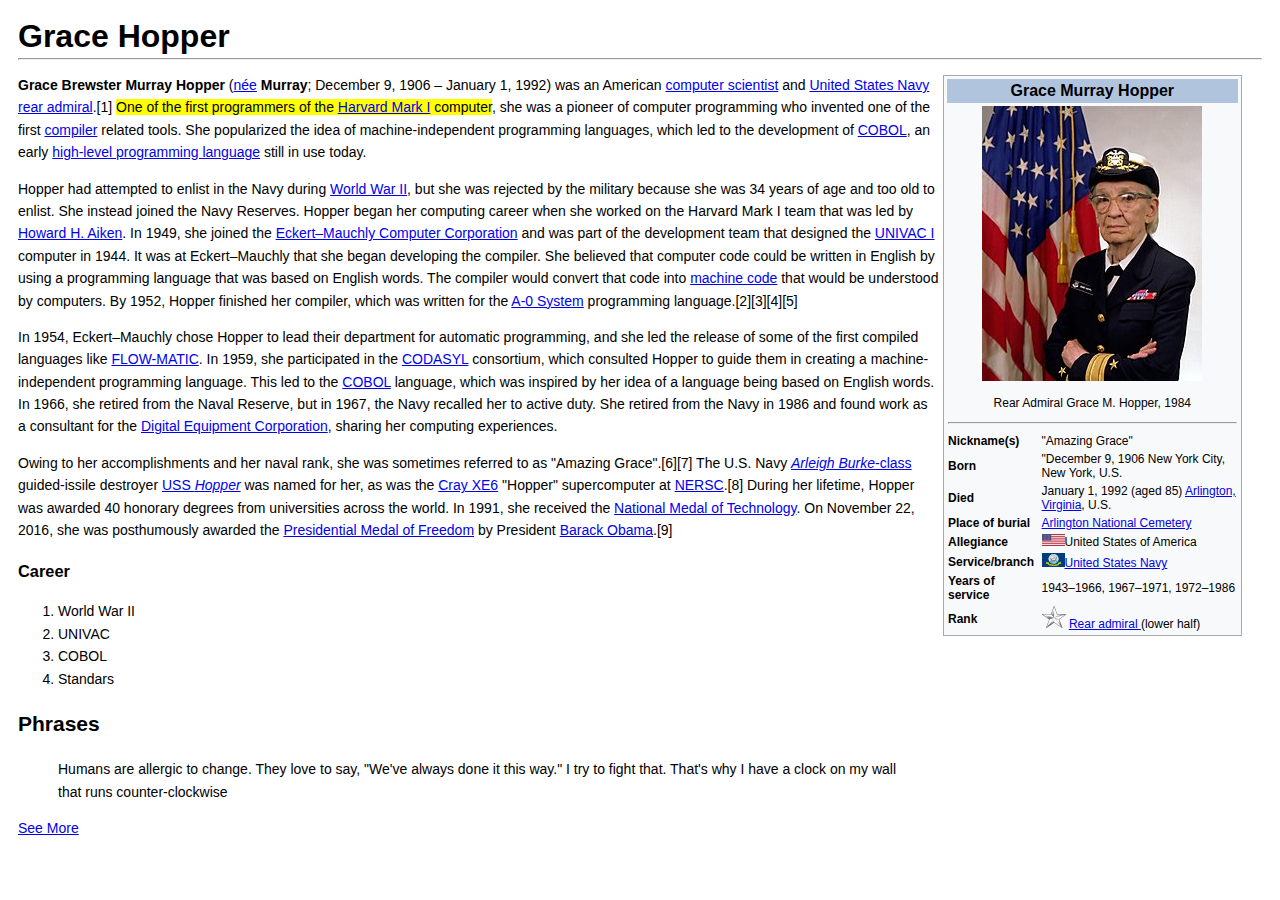
<file: index.html>
<!DOCTYPE html>
<html>
<head>
    <meta charset="UTF-8">
    <title>Grace Hopper</title>
    <link rel="stylesheet" href="css/style.css">
</head>
<body>
    <!--Título -->
   <header>
   	 <h1>Grace Hopper</h1>

    <!-- Línea Horizontal -->
	<hr>
   </header>

	<!-- Resumen -->
	
	<main class="biography">
		<p>
		<strong>Grace Brewster Murray Hopper</strong> (<a href="https://en.wikipedia.org/wiki/Given_name#Name_at_birth" target="_blank">née</a> <strong>Murray</strong>; December 9, 1906 – January 1, 1992) was an American <a href="https://en.wikipedia.org/wiki/Computer_scientist" target="_blank">computer scientist</a>  and <a href="https://en.wikipedia.org/wiki/United_States_Navy" target="_blank">United States Navy </a> <a href="https://en.wikipedia.org/wiki/Rear_admiral_(United_States)" target="_blank">rear admiral</a>.[1] <mark>One of the first programmers of the <a href="https://en.wikipedia.org/wiki/Harvard_Mark_I" target="-_blank">Harvard Mark I</a> computer</mark>, she was a pioneer of computer programming who invented one of the first <a href="https://en.wikipedia.org/wiki/Compiler">compiler</a> related tools. She popularized the idea of machine-independent programming languages, which led to the development of <a href="https://en.wikipedia.org/wiki/COBOL" target="_blank">COBOL</a>, an early <a href="https://en.wikipedia.org/wiki/High-level_programming_language" target="_blank">high-level programming language</a> still in use today.
	    </p>
		
		<p>
		Hopper had attempted to enlist in the Navy during <a href="https://en.wikipedia.org/wiki/World_War_II" target="_blank">World War II</a>, but she was rejected by the military because she was 34 years of age and too old to enlist. She instead joined the Navy Reserves. Hopper began her computing career when she worked on the Harvard Mark I team that was led by <a href="https://en.wikipedia.org/wiki/Howard_H._Aiken" target="_blank">Howard H. Aiken</a>. In 1949, she joined the <a href="https://en.wikipedia.org/wiki/Eckert%E2%80%93Mauchly_Computer_Corporation" target="_blank">Eckert–Mauchly Computer Corporation</a> and was part of the development team that designed the <a href="https://en.wikipedia.org/wiki/UNIVAC_I" target="_blank">UNIVAC I</a> computer in 1944. It was at Eckert–Mauchly that she began developing the compiler. She believed that computer code could be written in English by using a programming language that was based on English words. The compiler would convert that code into <a href="https://en.wikipedia.org/wiki/Machine_code" target="_blank">machine code</a> that would be understood by computers. By 1952, Hopper finished her compiler, which was written for the <a href="https://en.wikipedia.org/wiki/A-0_System" target="_blank">A-0 System</a> programming language.[2][3][4][5]
		</p>

		<p>
		In 1954, Eckert–Mauchly chose Hopper to lead their department for automatic programming, and she led the release of some of the first compiled languages like <a href="https://en.wikipedia.org/wiki/FLOW-MATIC" target="_blank">FLOW-MATIC</a>. In 1959, she participated in the <a href="https://en.wikipedia.org/wiki/CODASYL">CODASYL</a> consortium, which consulted Hopper to guide them in creating a machine-independent programming language. This led to the <a href="https://en.wikipedia.org/wiki/COBOL" target="_blank">COBOL</a> language, which was inspired by her idea of a language being based on English words. In 1966, she retired from the Naval Reserve, but in 1967, the Navy recalled her to active duty. She retired from the Navy in 1986 and found work as a consultant for the <a href="https://en.wikipedia.org/wiki/Digital_Equipment_Corporation" target="_blank">Digital Equipment Corporation</a>, sharing her computing experiences.
		</p>

		<p>
		Owing to her accomplishments and her naval rank, she was sometimes referred to as "Amazing Grace".[6][7] The U.S. Navy  <a href="https://en.wikipedia.org/wiki/Arleigh_Burke-class_destroyer" target="_blank"><em>Arleigh Burke</em>-class</a> guided-issile destroyer <a href="https://en.wikipedia.org/wiki/USS_Hopper" target="_blank">USS <em>Hopper</em></a> was named for her, as was the <a href="https://en.wikipedia.org/wiki/Cray_XE6" target="_blank">Cray XE6</a> "Hopper" supercomputer at <a href="https://en.wikipedia.org/wiki/NERSC" target="_blank">NERSC</a>.[8] During her lifetime, Hopper was awarded 40 honorary degrees from universities across the world. In 1991, she received the <a href="https://en.wikipedia.org/wiki/National_Medal_of_Technology_and_Innovation" target="_blank">National Medal of Technology</a>. On November 22, 2016, she was posthumously awarded the <a href="https://en.wikipedia.org/wiki/Presidential_Medal_of_Freedom" target="_blank">Presidential Medal of Freedom</a>  by President <a href="https://en.wikipedia.org/wiki/Barack_Obama" target="_blank">Barack Obama</a>.[9]
		</p>

		<!-- Carrera -->

		<h3>Career</h3>
		<ol>
			<li>World War II</li>
			<li>UNIVAC</li>
			<li>COBOL</li>
			<li>Standars</li>
		</ol>
	    
	    <!-- Frases-->
		<h2>Phrases</h2>
		<blockquote cite="http://www.azquotes.com/author/6894-Grace_Hopper">
		Humans are allergic to change. They love to say, "We've always done it this way." I try to fight that. That's why I have a clock on my wall that runs counter-clockwise
	    </blockquote>

		<!-- Redireccionando a la página de información-->
	     
		<a href="html/information.html" target="_blank">See More</a> 

    </main>

    <!-- Tabla-->
    <aside class="summary">
	    <table class="summary-table">
	      <thead>
	      	<tr>
	      	  <th colspan="2">Grace Murray Hopper</th>
	      	</tr>
	      </thead>	

	      <tbody>
	        <tr>
	           <td colspan="2">
	           	<img src="assets/docs/img/graceHopper.jpg" alt="graceHopper">
	           	<p>Rear Admiral Grace M. Hopper, 1984</p>
	           	<hr>
	           </td>
	        </tr>

	        <tr>
	        	<th>Nickname(s)</th>
	        	<td>"Amazing Grace"</td>
	        </tr>

	        <tr>
	        	<th>Born</th>
	        	<td>
	        		"December 9, 1906
	        	    New York City, New York, U.S.
	            </td>

	        </tr>
	        <tr>
	        	<th>Died</th>
	        	<td>
	        		January 1, 1992 (aged 85)
	        		<a href="https://en.wikipedia.org/wiki/Arlington,_Virginia" target="_blank">Arlington, Virginia</a>, U.S.
	        	</td>
	        </tr>

	        <tr>
	        	<th>Place of burial</th>
	        	<td><a href="https://en.wikipedia.org/wiki/Arlington_National_Cemetery" target="_blank">Arlington National Cemetery</a></td>
	        </tr>	

	        <tr>
	        	<th>Allegiance</th>
	        	<td> <img src="assets/docs/img/bUE.png" alt="Bandera Estados Unidos">United States of America</td>
	        </tr>

	        <tr>
	        	<th>Service/branch</th>
	        	<td> <img src="assets/docs/img/bSN.png" alt=""><a href="https://en.wikipedia.org/wiki/United_States_Navy" target="_blank">United States Navy</a></td>
	        </tr>

	        <tr>
	        	<th>Years of service</th>
	        	<td>1943–1966, 1967–1971, 1972–1986</td>
	        </tr>

	        <tr>
	        	<th>Rank</th>
	        	<td><img src="assets/docs/img/star.png" alt="star"> <a href="https://en.wikipedia.org/wiki/Rear_admiral_(United_States)" target="_blank">Rear admiral </a> (lower half)</td>

	        </tr>
	      </tbody>
	    </table>
    </aside>



	
</body>
</html>
</file>
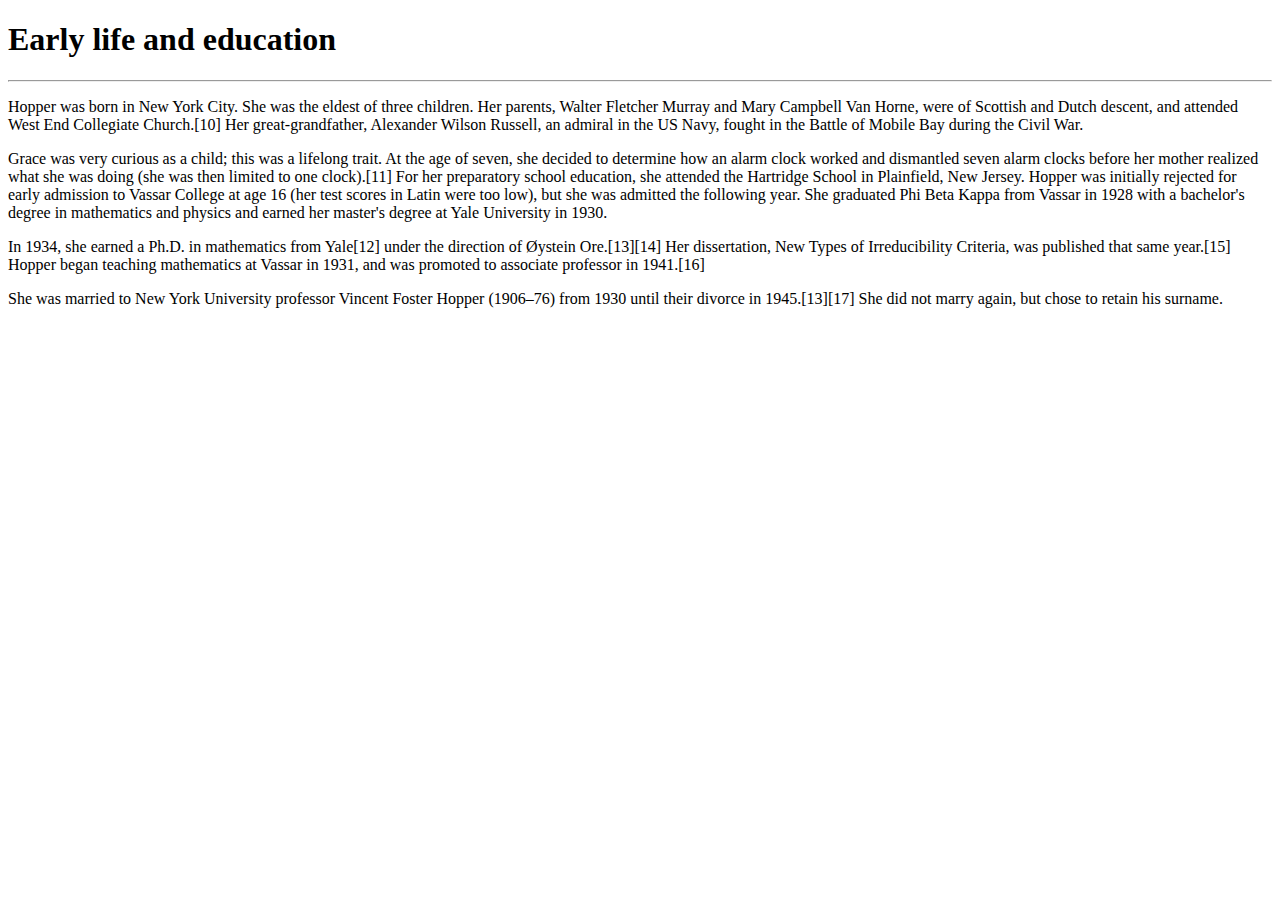
<file: information.html>
<!DOCTYPE html>
<html>
<head>
    <meta charset="UTF-8">
    <title>Information</title>
</head>
<body>
    <!--Título Principal -->
    <h1>Early life and education</h1>

    <!--Línea Horizontal-->
    <hr>

    <!--Información -->

    <p>
            Hopper was born in New York City. She was the eldest of three children. Her parents, Walter Fletcher Murray and Mary Campbell Van Horne, were of Scottish and Dutch descent, and attended West End Collegiate Church.[10] Her great-grandfather, Alexander Wilson Russell, an admiral in the US Navy, fought in the Battle of Mobile Bay during the Civil War.   
    </p>

    <p>
        Grace was very curious as a child; this was a lifelong trait. At the age of seven, she decided to determine how an alarm clock worked and dismantled seven alarm clocks before her mother realized what she was doing (she was then limited to one clock).[11] For her preparatory school education, she attended the Hartridge School in Plainfield, New Jersey. Hopper was initially rejected for early admission to Vassar College at age 16 (her test scores in Latin were too low), but she was admitted the following year. She graduated Phi Beta Kappa from Vassar in 1928 with a bachelor's degree in mathematics and physics and earned her master's degree at Yale University in 1930.
    </p>

    <p>
      In 1934, she earned a Ph.D. in mathematics from Yale[12] under the direction of Øystein Ore.[13][14] Her dissertation, New Types of Irreducibility Criteria, was published that same year.[15] Hopper began teaching mathematics at Vassar in 1931, and was promoted to associate professor in 1941.[16]  
    </p>

    <p>
    She was married to New York University professor Vincent Foster Hopper (1906–76) from 1930 until their divorce in 1945.[13][17] She did not marry again, but chose to retain his surname.
    </p>
</body>
</html>
</file>
<file: css/style.css>
body{
 	font-family:  sans-serif;
 	padding: 10px;
}

header h1{
	margin-bottom: 3px;
	margin-top: 0;
}

header hr{
	margin-top: 0;
    margin-bottom: 0;
}

.biography{
	width: 74%;
	display: inline-block;
	font-size: 14px;
	line-height: 1.6;
}

.summary{
	display: inline-block;
	vertical-align: top;
	width: 24%;
	margin-top: 15px;
}

.summary-table{
	border: 1px solid #a2a9b1;
	background-color: #f8f9fa;
	padding: 1px;
	font-size: 12px;
}

.summary-table thead th{
	background-color: #B0C4DE;
	padding-top: 3px;
	padding-bottom: 3px;
	font-size: 16px;
}

.summary-table tbody tr:first-child{
	text-align: center;
}


.summary-table tbody th{
	text-align: left;

}
</file>
